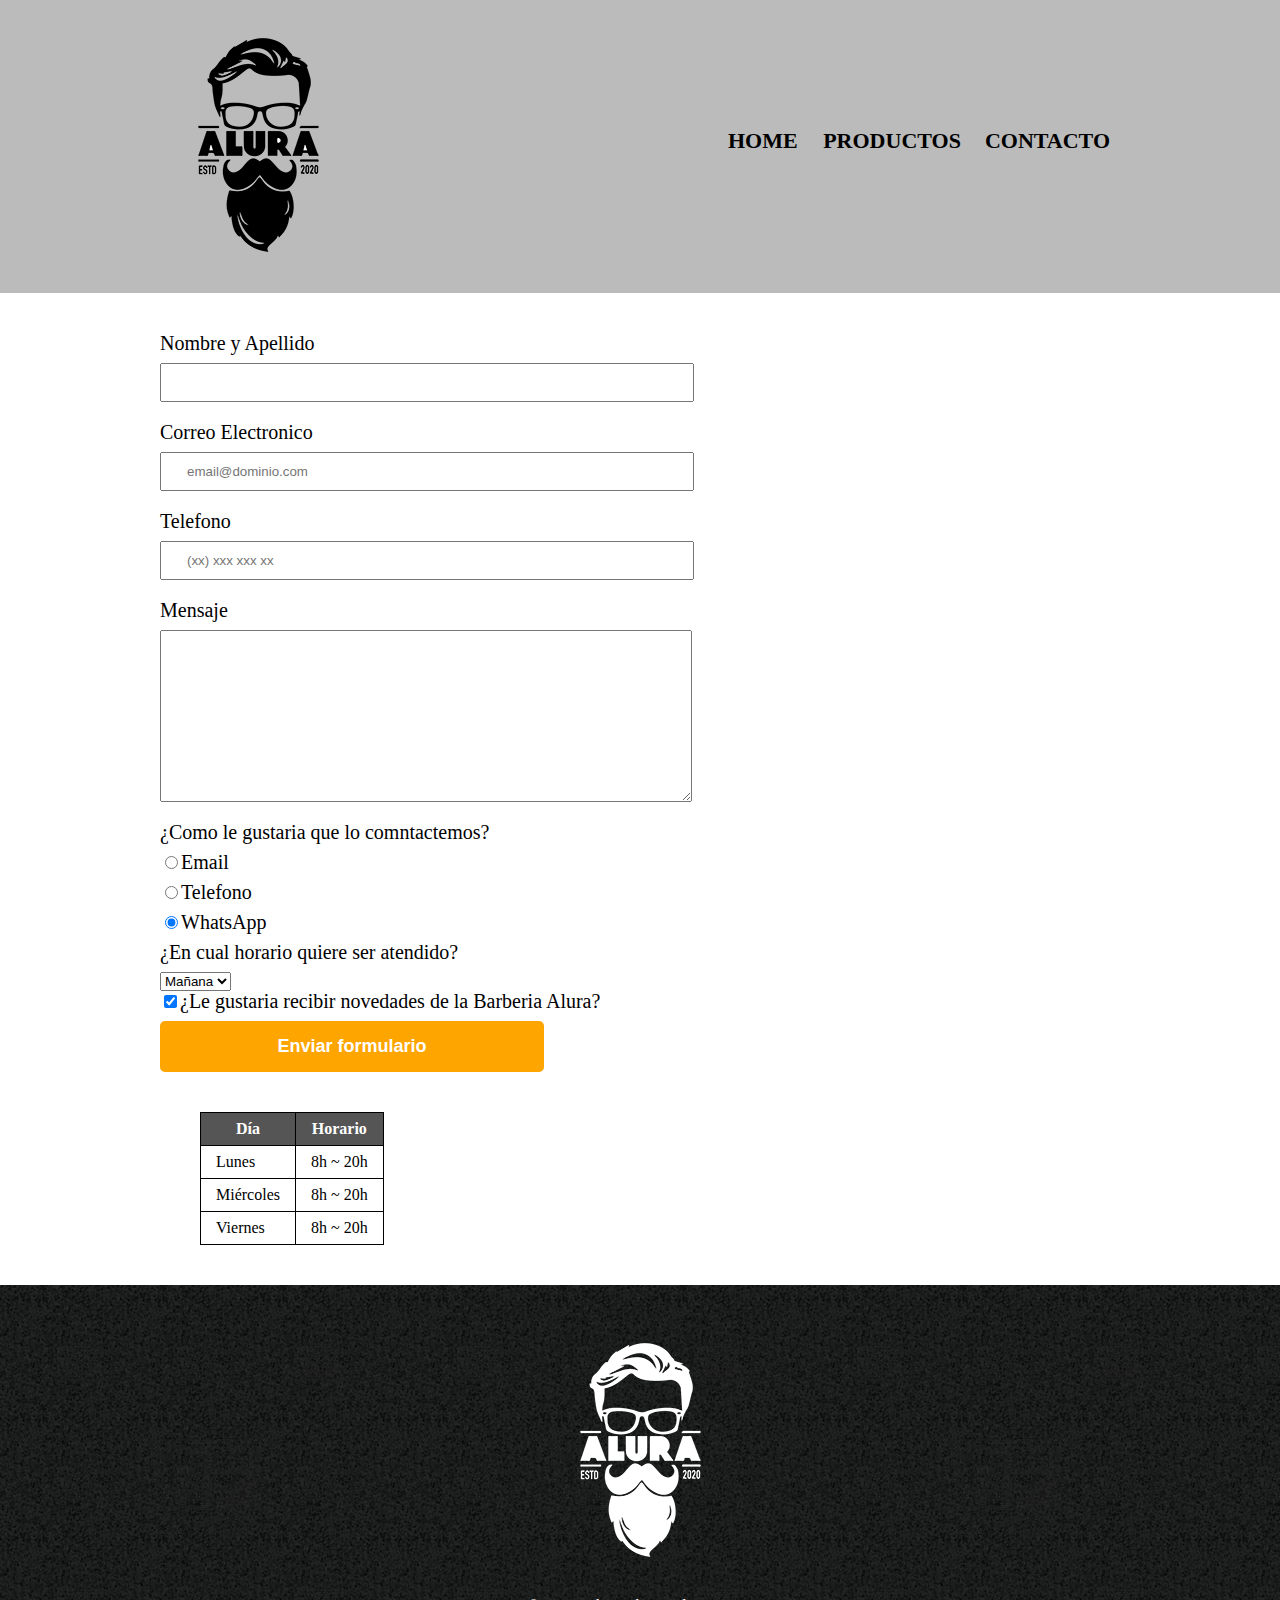
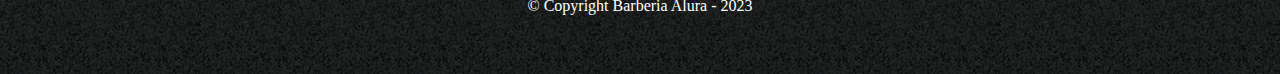
<file: html/contacto.html>
<!DOCTYPE html>
<html lang="en">
<head>
    <meta charset="UTF-8">
    <meta http-equiv="X-UA-Compatible" content="IE=edge">
    <meta name="viewport" content="width=device-width, initial-scale=1.0">
    <link rel="stylesheet" href="../css/reset.css">
    <link rel="stylesheet" type="text/css" href="../css/productos.css">
    <title>contacto - Barberia Alura</title>
</head>
<body>
    
    <header>
        <div class="caja">
            <h1> <img src="../images/logo.png" alt="Logo de la Barberia Alura"></h1>
            <nav>
                <ul>
                    <li><a href="../index.html" target="_blank" rel="noopener noreferrer">Home </a></li>
                    <li><a href="productos.html">Productos</a></li>
                    <li><a href="contacto.html">Contacto</a></li>
                </ul>
            </nav>
        </div>
    </header>
    <main>
        <form action="">
            <label for="nombreapellido">Nombre y Apellido</label>
            <input type="text" id="nombreapellido" class="input-padron" required>

            <label for="correo">Correo Electronico</label>
            <input type="email" id="correo"class="input-padron" 
            required placeholder="email@dominio.com">

            <label for="telefono">Telefono</label>
            <input type="tel" id="telefono"class="input-padron"
            required required placeholder="(xx) xxx xxx xx">

            <label for="mensaje">Mensaje</label>
            <textarea name="" id="mensaje" cols="70" rows="10" class="input-padron" required></textarea><!-- El textarea, para entradas de texto de más de una fila. -->

            <fieldset>
                <legend>¿Como le gustaria que lo comntactemos?</legend>
                <label for="radio-email">  <input type="radio" name="contacto" value="email" id="radio-email">Email</label>
            
                <label for="radio-telefono">  <input type="radio" name="contacto"  value="
                telefono" id="radio-telefono">Telefono</label>

                <label for="radio-whatsapp">  <input type="radio" name="contacto"  value="whatsapp
                " id="radio-whatsapp" checked>WhatsApp</label>
            
            </fieldset>
            <fieldset>
                <legend>¿En cual horario quiere ser atendido?</legend>

                <!-- El select, que es selector, un campo de selección de un ítem, y el option, que representa cada opción del selector. -->

                <select name="
                " id="">
                    <option value="">Mañana</option>
                    <option value="">Tarde</option>
                    <option value="">Noche</option>
                </select>
            </fieldset>
        

            <label ><input type="checkbox" checked>¿Le gustaria recibir novedades de la Barberia Alura?</label>

            <input type="submit" value="Enviar formulario" class="enviar">

        </form>
        <!-- La etiqueta table, representa la tabla. -->
        <table>
            <!-- La etiqueta thead, representa el encabezado de la tabla. -->
            <thead>
                <!-- La etiqueta tr, representa la fila de la tabla. -->
                <tr>
                    <!-- La etiqueta th, representa la celda del encabezado de la tabla. -->
                    <th>Día</th>
                    <th>Horario</th>
                </tr>
            </thead>
            <!-- La etiqueta tbody, representa el cuerpo de la tabla. -->
            <tbody>
                <tr>
                    <!-- La etiqueta td, representa la celda de la tabla. -->
                    <td>Lunes</td>
                    <td>8h ~ 20h</td>
                </tr>
                <tr>
                    <td>Miércoles</td>
                    <td>8h ~ 20h</td>
                </tr>
                <tr>
                    <td>Viernes</td>
                    <td>8h ~ 20h</td>
                </tr>
            </tbody>
        </table>
    </main> 
    <footer>
        <img src="../images/logo-blanco.png" alt="Logo de la Barberia Alura">
        <p class="Copyright"> &copy Copyright Barberia Alura - 2023</p>
    </footer>
</body>
</html>
</file>
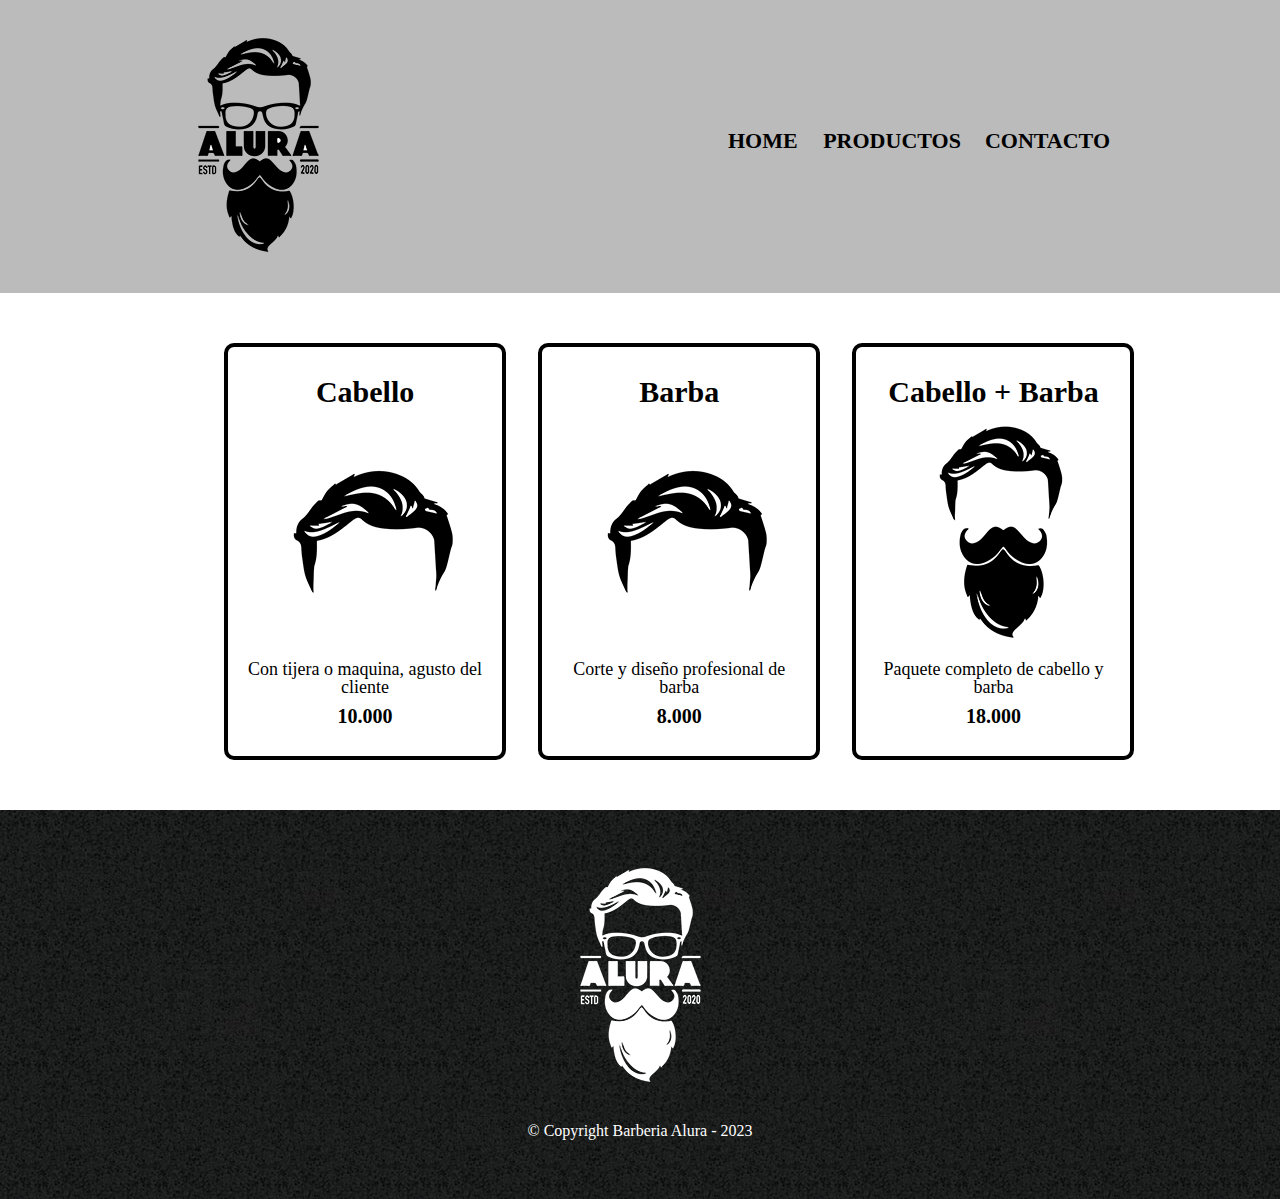
<file: html/productos.html>
<!DOCTYPE html>
<html lang="en">
<head>
    <meta charset="UTF-8">
    <meta http-equiv="X-UA-Compatible" content="IE=edge">
    <meta name="viewport" content="width=device-width, initial-scale=1.0">
    <link rel="stylesheet" href="../css/reset.css">
    <link rel="stylesheet" type="text/css" href="../css/productos.css">
    <title>Productos - Barberia Alura</title>
</head>
<body>
    
    <header>
        <div class="caja">
            <h1> <img src="../images/logo.png"></h1>
            <nav>
                <ul>
                    <li><a href="../index.html" target="_blank" rel="noopener noreferrer">Home </a></li>
                    <li><a href="productos.html">Productos</a></li>
                    <li><a href="../html/contacto.html" target="_blank" >Contacto</a></li>
                </ul>
            </nav>
        </div>
    </header>
    <main>
        <ul class="productos">
            <li>
                <h2>  Cabello</h2>
                <img src="../images/cabello.jpg" alt="">
                <p class="producto_descripcion">Con tijera o maquina, agusto del cliente</p>
                <p class="producto_precio">10.000</p>
             </li>
            <li>
                <h2>    Barba</h2>
                <img src="../images/cabello.jpg" alt="">
                <p class="producto_descripcion">Corte y diseño profesional de barba</p>
                <p class="producto_precio">8.000</p>
            </li>
            <li> 
                <h2>    Cabello + Barba</h2>
                <img src="../images/cabello+barba.jpg" alt="">
                <p class="producto_descripcion">Paquete completo de cabello y barba</p>
                <p class="producto_precio">18.000</p>
            </li>
        </ul>

    </main>  
    <footer>
        <img src="../images/logo-blanco.png" alt="">
        <p class="Copyright"> &copy Copyright Barberia Alura - 2023</p>
    </footer>
</body>
</html>
</file>
<file: css/productos.css>
header{
    background-color: #bbbbbb;
    padding: 20px 0;
}
.caja{
    width: 940px;
    position: relative;
    margin: 0 auto;
}
nav{
    position: absolute;
    top:110px;
    right: 0;
}
nav li{
    display: inline;
    margin: 0 0 0 20px;
}

nav a{
    text-transform: uppercase;/*La propiedad text-transform es la responsable de la transformación del texto a mayúscula, cuando usamos el valor uppercase*/
    color: black;
    font-weight: bold;
    font-size: 22px;
    text-decoration: none; /* quita  la linea del link*/

}

nav a:hover{
    color: #c78c19;
    text-decoration: underline;
}

.productos{
    width: 940px;
    margin: 0 auto;
    padding: 50px;
}
.productos li{
    display: inline-block;
    text-align: center;
    width: 30%;
    vertical-align: top;
    margin: 0 1.5%;
    padding: 30px 20px;
    box-sizing: border-box;
    border: 4px solid black;
    border-radius: 10px;
    
}
.productos li:hover{
border-color: #a07f3e; 
}
.productos li:active{/*active, cuando un elemento está siendo activado por el usuario*/
    border-color: #0b4d14;
}

.productos h2{
    font-size: 30px;
    font-weight: bold;
}
.productos li:hover h2{
    font-size: 33px;
}
.producto_descripcion{
    font-size: 18px;
}
.producto_precio{
    font-size: 20px;
    font-weight: bold;
    margin-top: 10px;
}
footer{
    text-align: center;
    background:url(../images/bg.jpg);
    padding: 40px;

}
.Copyright{
    color: #ffffff;
    font-size: 16px;
    margin: 20px;
}

main{
    width: 960px;
    margin: 0 auto;
}
form{
    margin: 40px 0;
}
form label, form legend{
    display: block;  
    font-size: 20px;
    margin: 0 0 10px;
}
.input-padron{
    display: block;
    margin: 0 0 20px;
    padding: 10px 25px;
    width: 50%;
}
.checkbox{
    margin: 20px 0;
}
.enviar{
    width: 40%;
    padding: 15px 0;
    font-size: 18px;
    font-weight: bold;
    color: white;
    background: orange;
    border: none;
    border-radius: 5px;
    transition: 1s all;
    cursor: pointer;
}

.enviar:hover{
    background: darkorange;
    transform: scale(1.2);
}
table {
    margin: 40px 40px;
}

thead {
    background: #555555;
    color: white;
    font-weight: bold;
}

td, th {
    border: 1px solid #000000;
    padding: 8px 15px;
}
/* aqui inicia el css para nuestra home */
/*Aquí inicia el CSS para nuestra home*/
.banner{
    width: 100%;
}


.titulo-principal{
    text-align: center;
    font-size: 2em;
    margin: 0 0 1em;
    clear:left;
}


.principal p{
    margin: 0 0 1em;
}


.principal strong{
    font-weight: bold;
}


.principal em{
    font-style: italic;
}


.utensilios{
    width: 120px;
    float:left;
    margin: 0 20px 20px 0;
}


.imagenDiferenciales{
    width: 60%;
}
</file>
